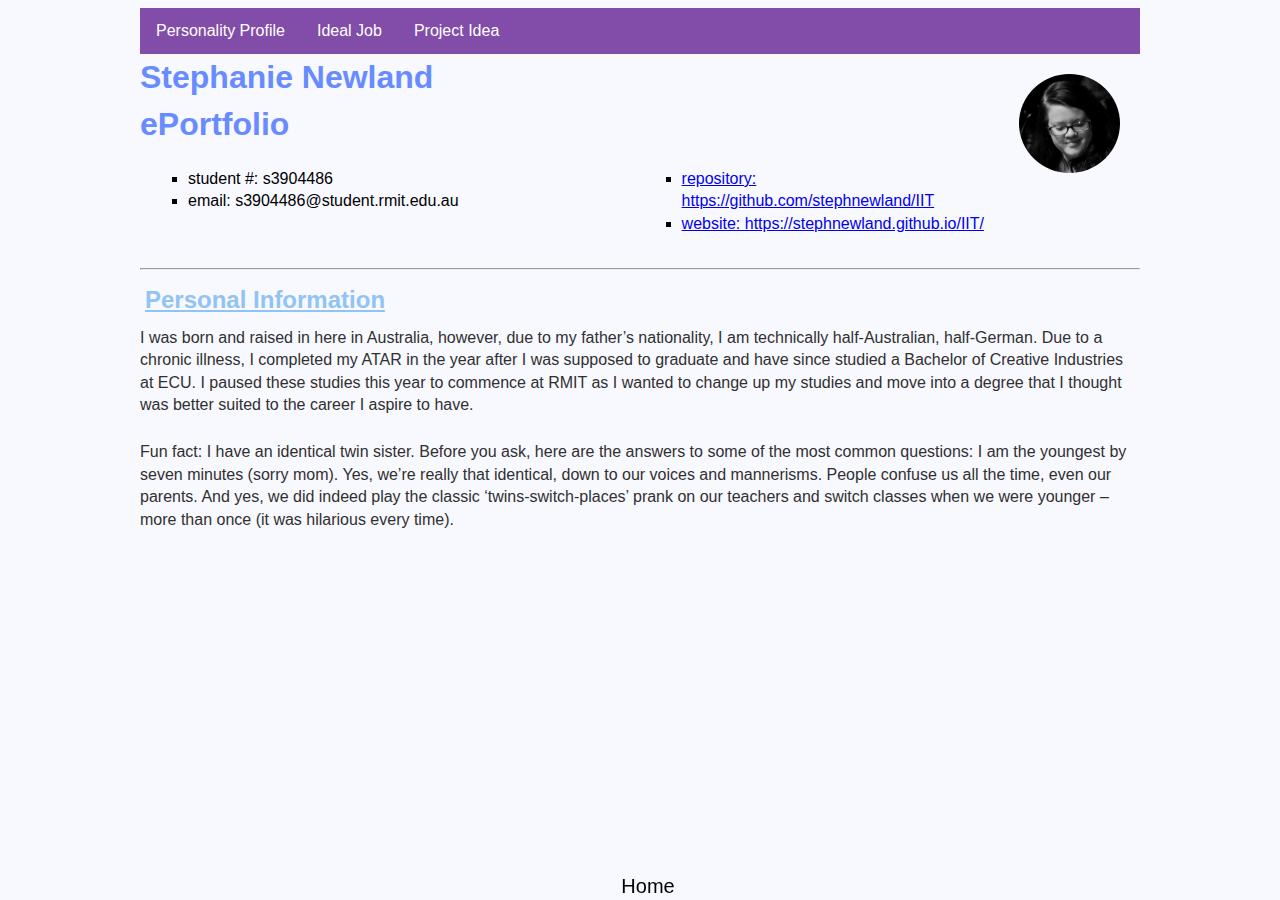
<file: index.html>
<html>

<head>
  <title> ePortfolio </title>
  <link type="text/css" rel="stylesheet" href="style.css">
  <meta name="viewport" content="width=device-width, initial-scale=1.0">
</head>


    <div class="navContainer">
      <div id="nav">
        <ul>
          <li class="dropdown">
            <a href="javascript:void(0)" class="dropbtn">Personality Profile</a>
            <div class="dropdown-content">
              <a href="personalityprofile.html"> Personality Profile </a>
            </div>
          <li class="dropdown">
            <a href="javascript:void(0)" class="dropbtn">Ideal Job</a>
              <div class="dropdown-content">
              <a href="idealjob.html"> Ideal Job </a>
              <a href="deloitte.html"> Deloitte Job Listing </a>
            </div>
          <li class="dropdown">
            <a href="javascript:void(0)" class="dropbtn">Project Idea</a>
              <div class="dropdown-content">
              <a href="projectidea.html"> Project Idea </a>
            </div>
          </li>
        </ul>
      </div>
    </div>

    <body>
      <div id="wholeContainer">

        <aside>
          <div class="container">
            <div class="profileImage">
              <img class="profile" src="face.jpg" alt="Profile photo of Steph Newland">
            </div>
          </aside>

          <div class="text">
            <h1> Stephanie Newland </h1>
            <section>
              <div class="headerInformation">
                <h1> ePortfolio </h1>
                <ul >
                  <li class="personalinfo"> student #: s3904486 </li>
                  <li class="personalinfo"> email: s3904486@student.rmit.edu.au </li>
                  <li class="personalinfo"> <a href="https://github.com/stephnewland/IIT"> repository: https://github.com/stephnewland/IIT </a> </li>
                  <li class="personalinfo"> <a href="https://stephnewland.github.io/IIT/"> website: https://stephnewland.github.io/IIT/ </a></li>
                </ul>
              </section>
            </div>


            <div class="sectionContent">
              <article>
                <hr>
                <h2> Personal Information </h2>

                <p>
                  I was born and raised in here in Australia, however, due to my father’s nationality, I am technically half-Australian, half-German.
                  Due to a chronic illness, I completed my ATAR in the year after I was supposed to graduate and have since studied a Bachelor of Creative
                  Industries at ECU. I paused these studies this year to commence at RMIT as I wanted to change up my studies and move into a degree that I
                  thought was better suited to the career I aspire to have.
                </p>

                <p>
                  Fun fact: I have an identical twin sister. Before you ask, here are the answers to some of the most common questions: I am the youngest
                  by seven minutes (sorry mom). Yes, we’re really that identical, down to our voices and mannerisms. People confuse us all the time, even our
                  parents. And yes, we did indeed play the classic ‘twins-switch-places’ prank on our teachers and switch classes when we were younger – more
                  than once (it was hilarious every time).
                </p>

              </article>
            </div>
        </body>


      <footer>
        <a class="styleone" href="index.html"  > Home </a>
      </footer>

  </html>
</file>
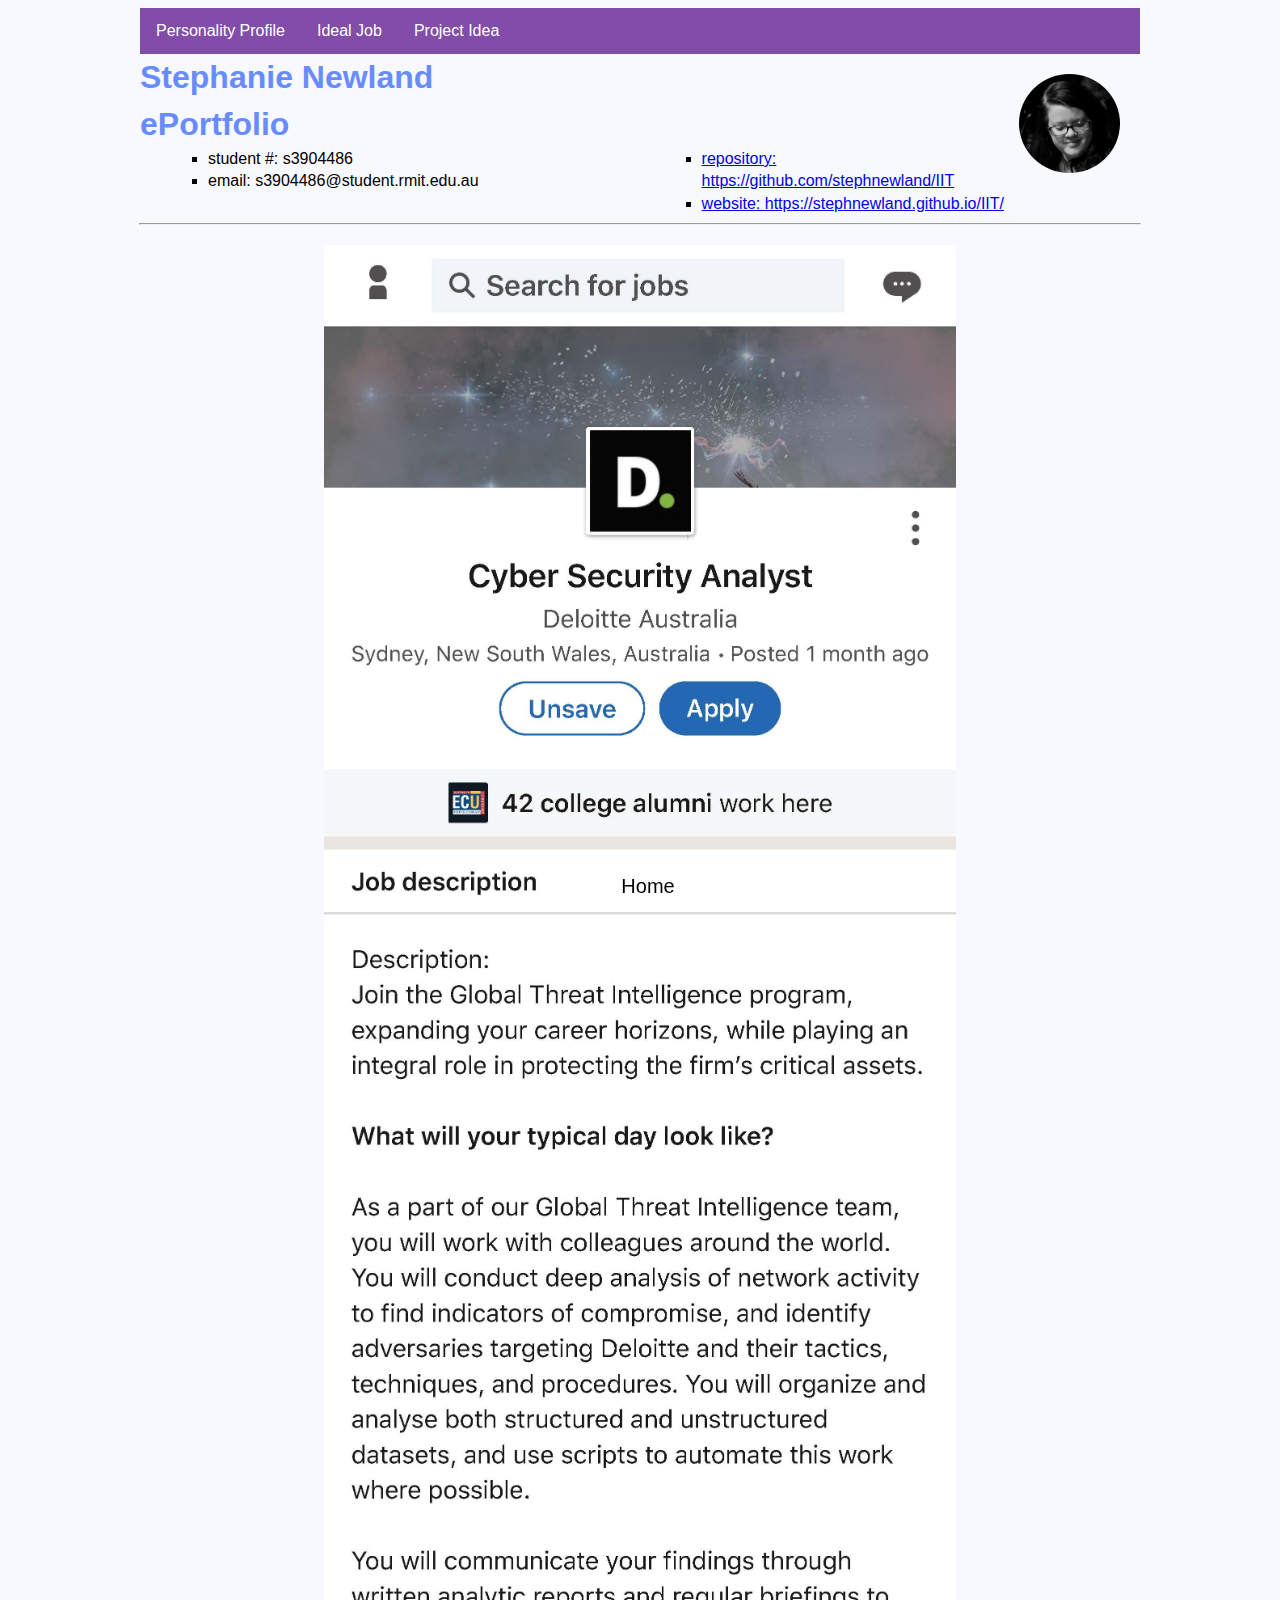
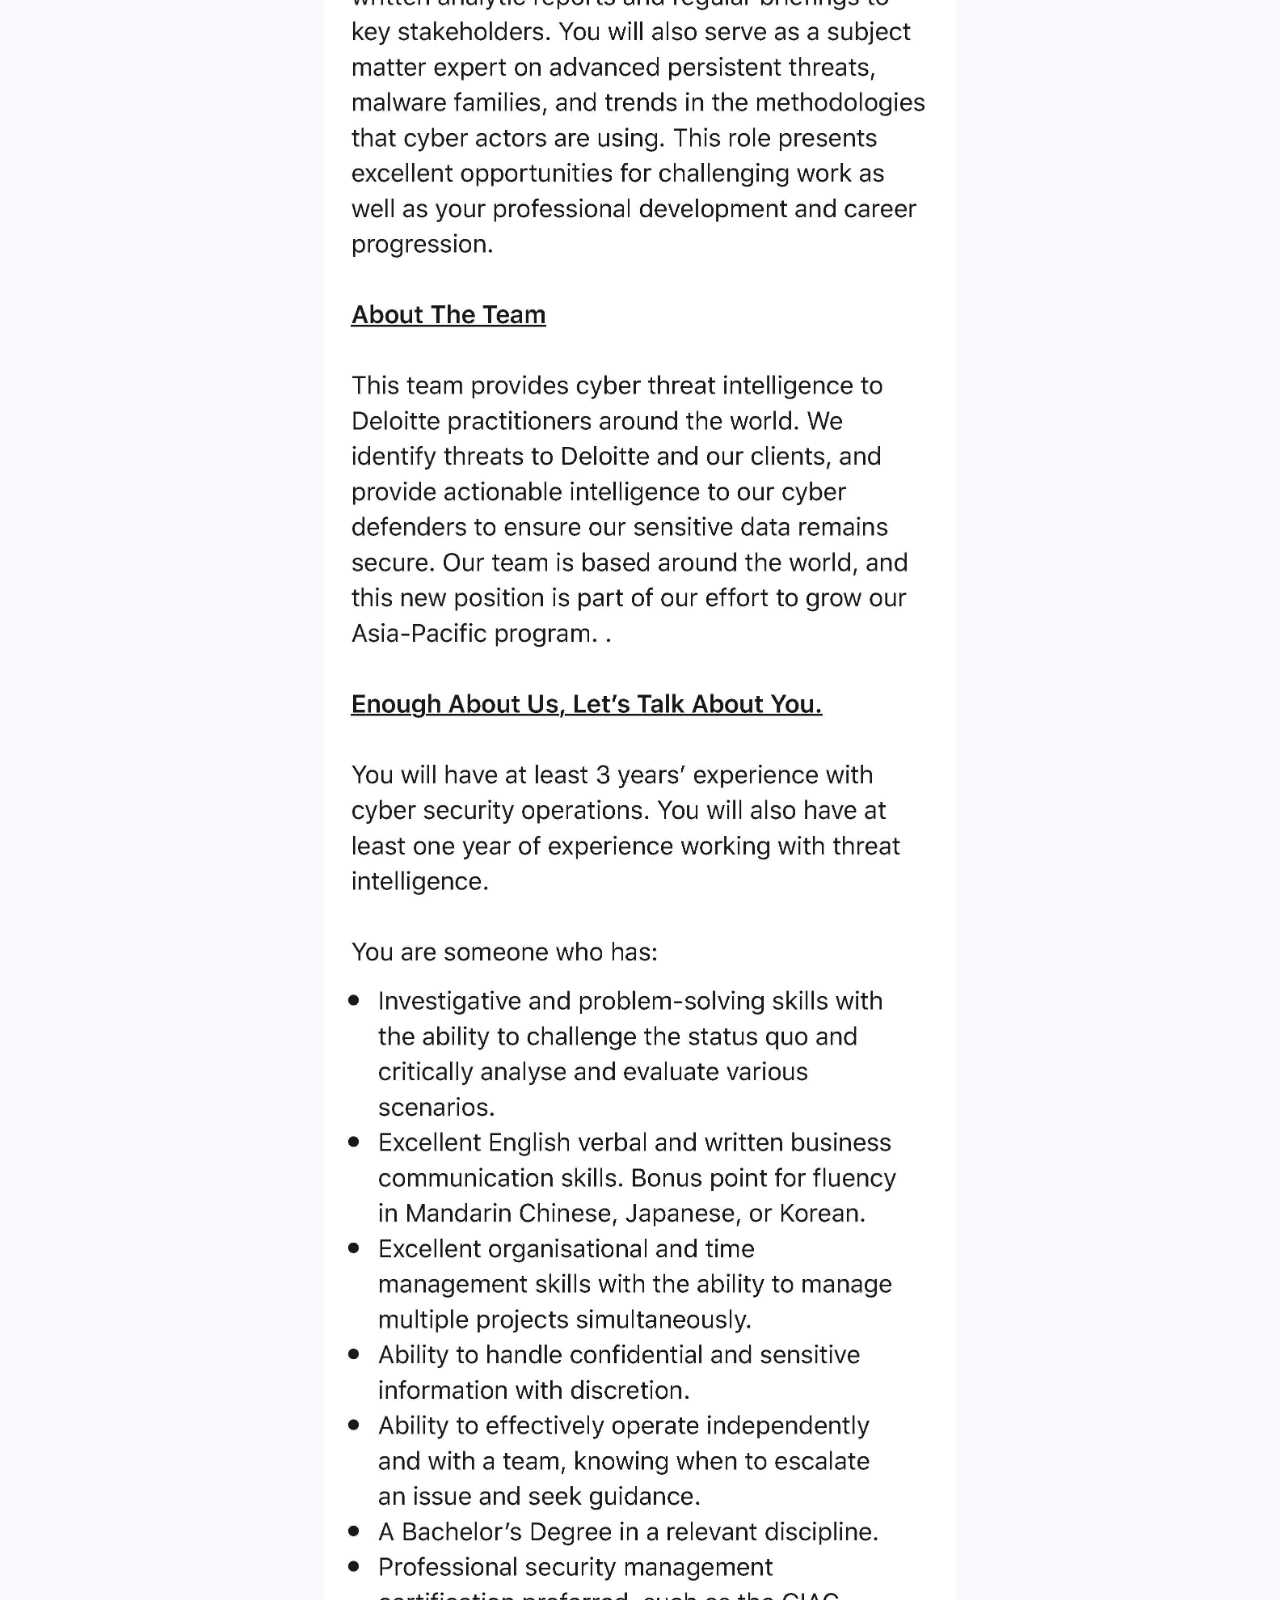
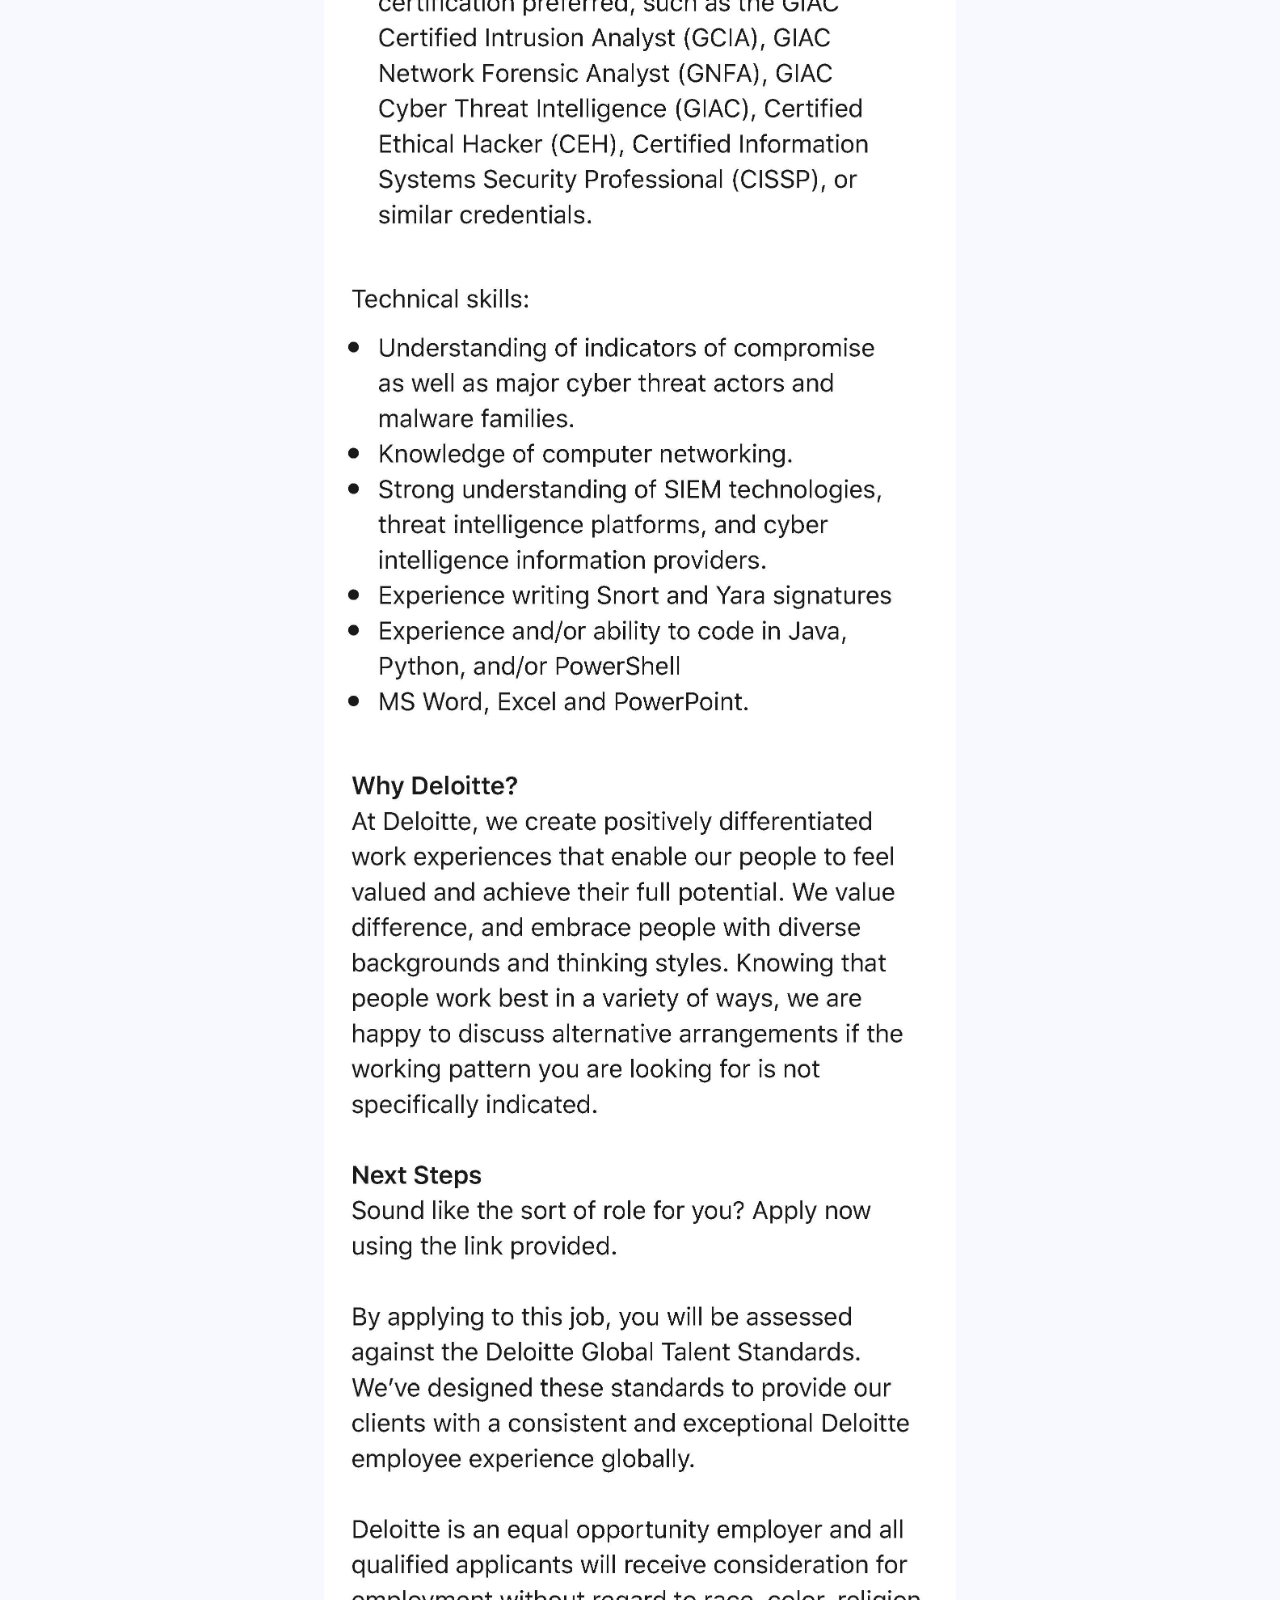
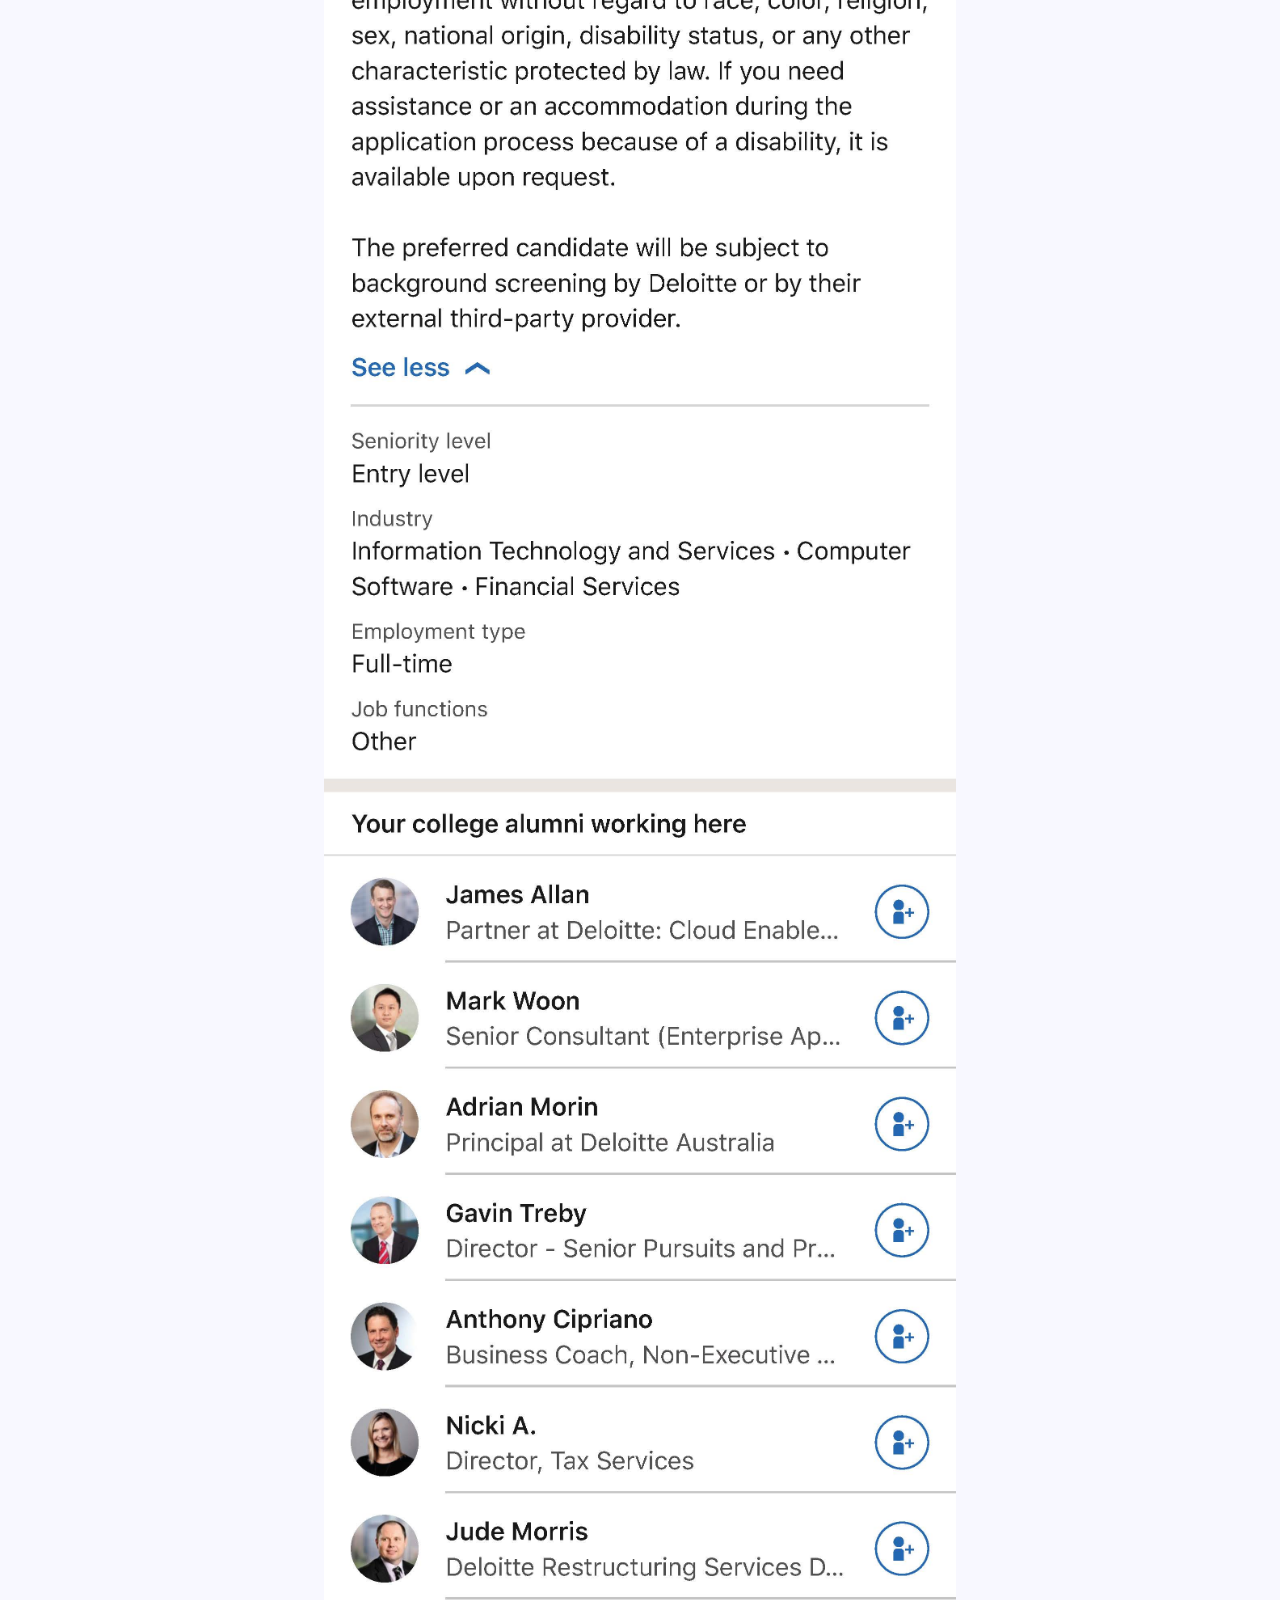
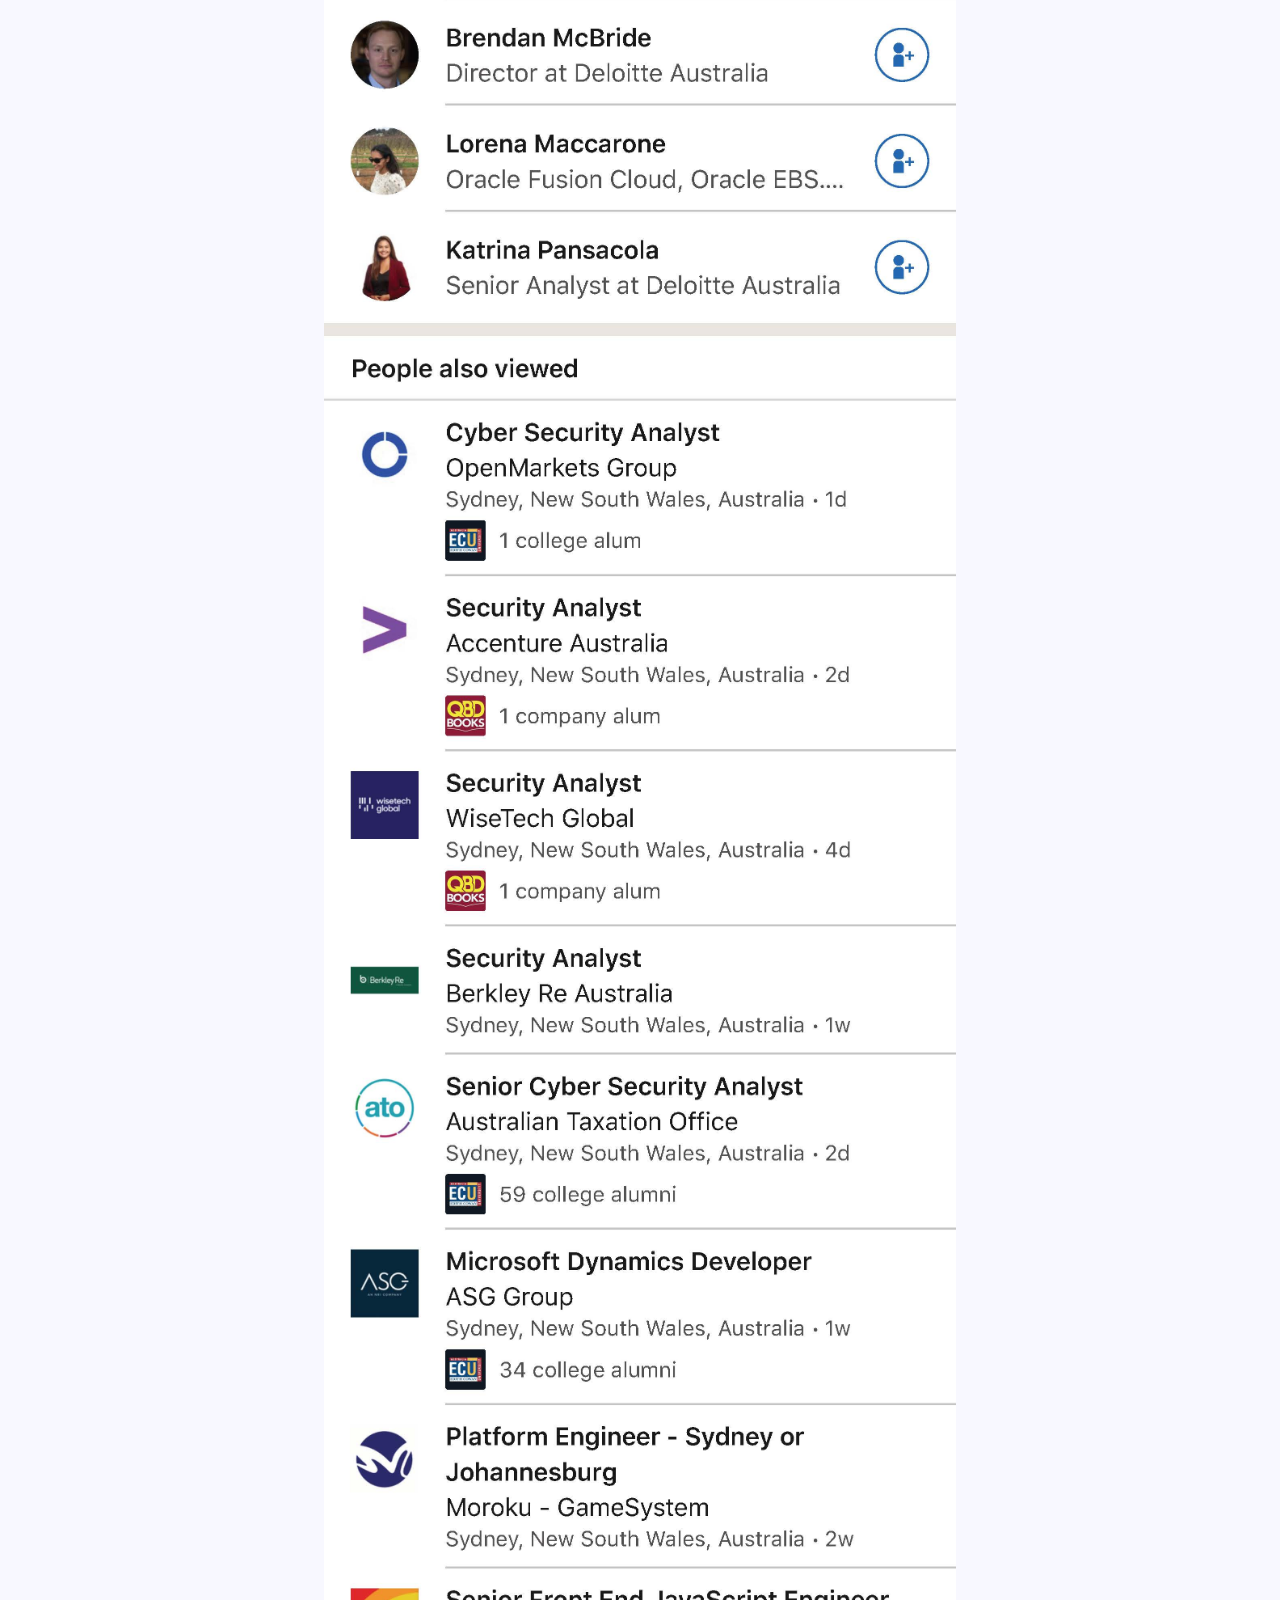
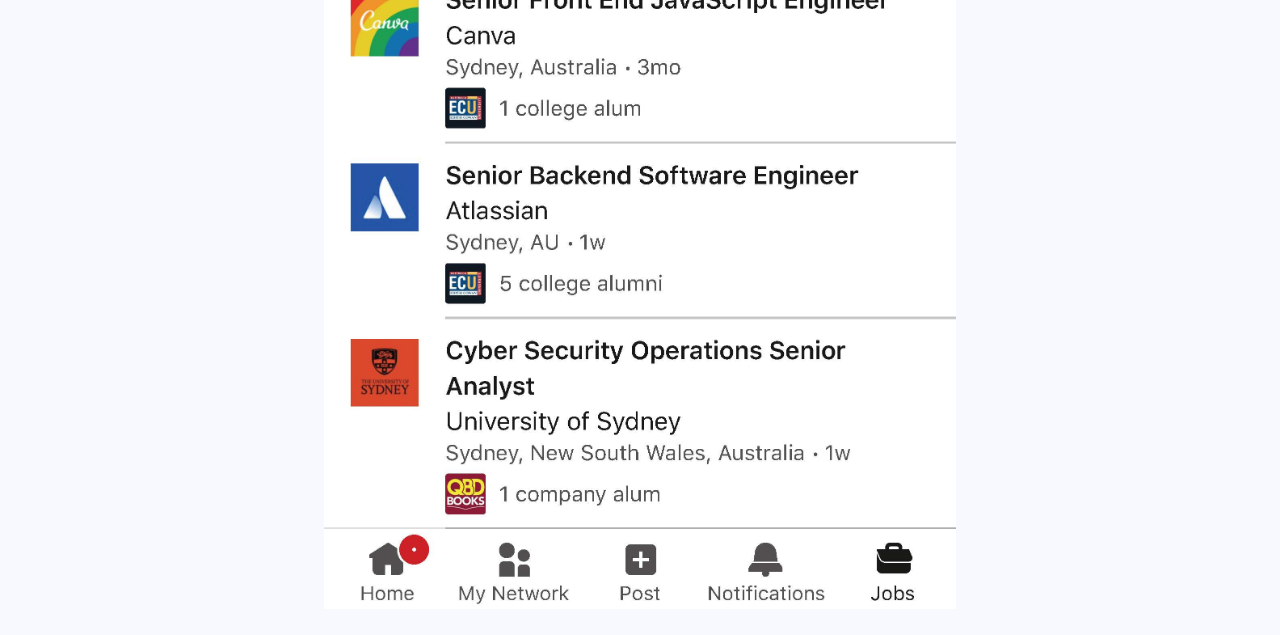
<file: deloitte.html>
<!DOCTYPE html>
<html>

  <head>
    <title> ePortfolio </title>
    <link type="text/css" rel="stylesheet" href="style.css">
    <meta name="viewport" content="width=device-width, initial-scale=1.0">
    </head>

  <header>
    <div class="navContainer">
    <div id="nav">
      <ul>
        <li class="dropdown">
          <a href="javascript:void(0)" class="dropbtn">Personality Profile</a>
          <div class="dropdown-content">
            <a href="personalityprofile.html"> Personality Profile </a>
          </div>
          <li class="dropdown">
            <a href="javascript:void(0)" class="dropbtn">Ideal Job</a>
            <div class="dropdown-content">
              <a href="idealjob.html"> Ideal Job </a>
              <a href="deloitte.html"> Deloitte Job Listing </a>
          </div>
          <li class="dropdown">
            <a href="javascript:void(0)" class="dropbtn">Project Idea</a>
            <div class="dropdown-content">
              <a href="projectidea.html"> Project Idea </a>
          </div>
        </li>
      </ul>
    </div>
    </div>
  </header>

<body>
    <aside>
    <div class="container">
      <div class="profileImage">
          <img class="profile" src="face.jpg" alt="Profile photo of Steph Newland">
    </div>
    </aside>

    <div class="text">
      <h1> Stephanie Newland </h1>
        <section>
          <div class="headerInformation">
                <h1> ePortfolio </h1>
                    <ul >
                      <li class="personalinfo"> student #: s3904486 </li>
                      <li class="personalinfo"> email: s3904486@student.rmit.edu.au </li>
                      <li class="personalinfo"> <a href="https://github.com/stephnewland/IIT"> repository: https://github.com/stephnewland/IIT </a> </li>
                      <li class="personalinfo"> <a href="https://stephnewland.github.io/IIT/"> website: https://stephnewland.github.io/IIT/ </a></li>
                    </ul>
        </section>
      </div>


      <div>
      <hr>
        <img class="snapshot" src="deloitte.jpg" alt="Deloitte Job Ad Snapshot">
      </br>
      </div>
</body>

<footer>
  			<a class="styleone" href="index.html"> Home </a>
</footer>

</html>
</file>
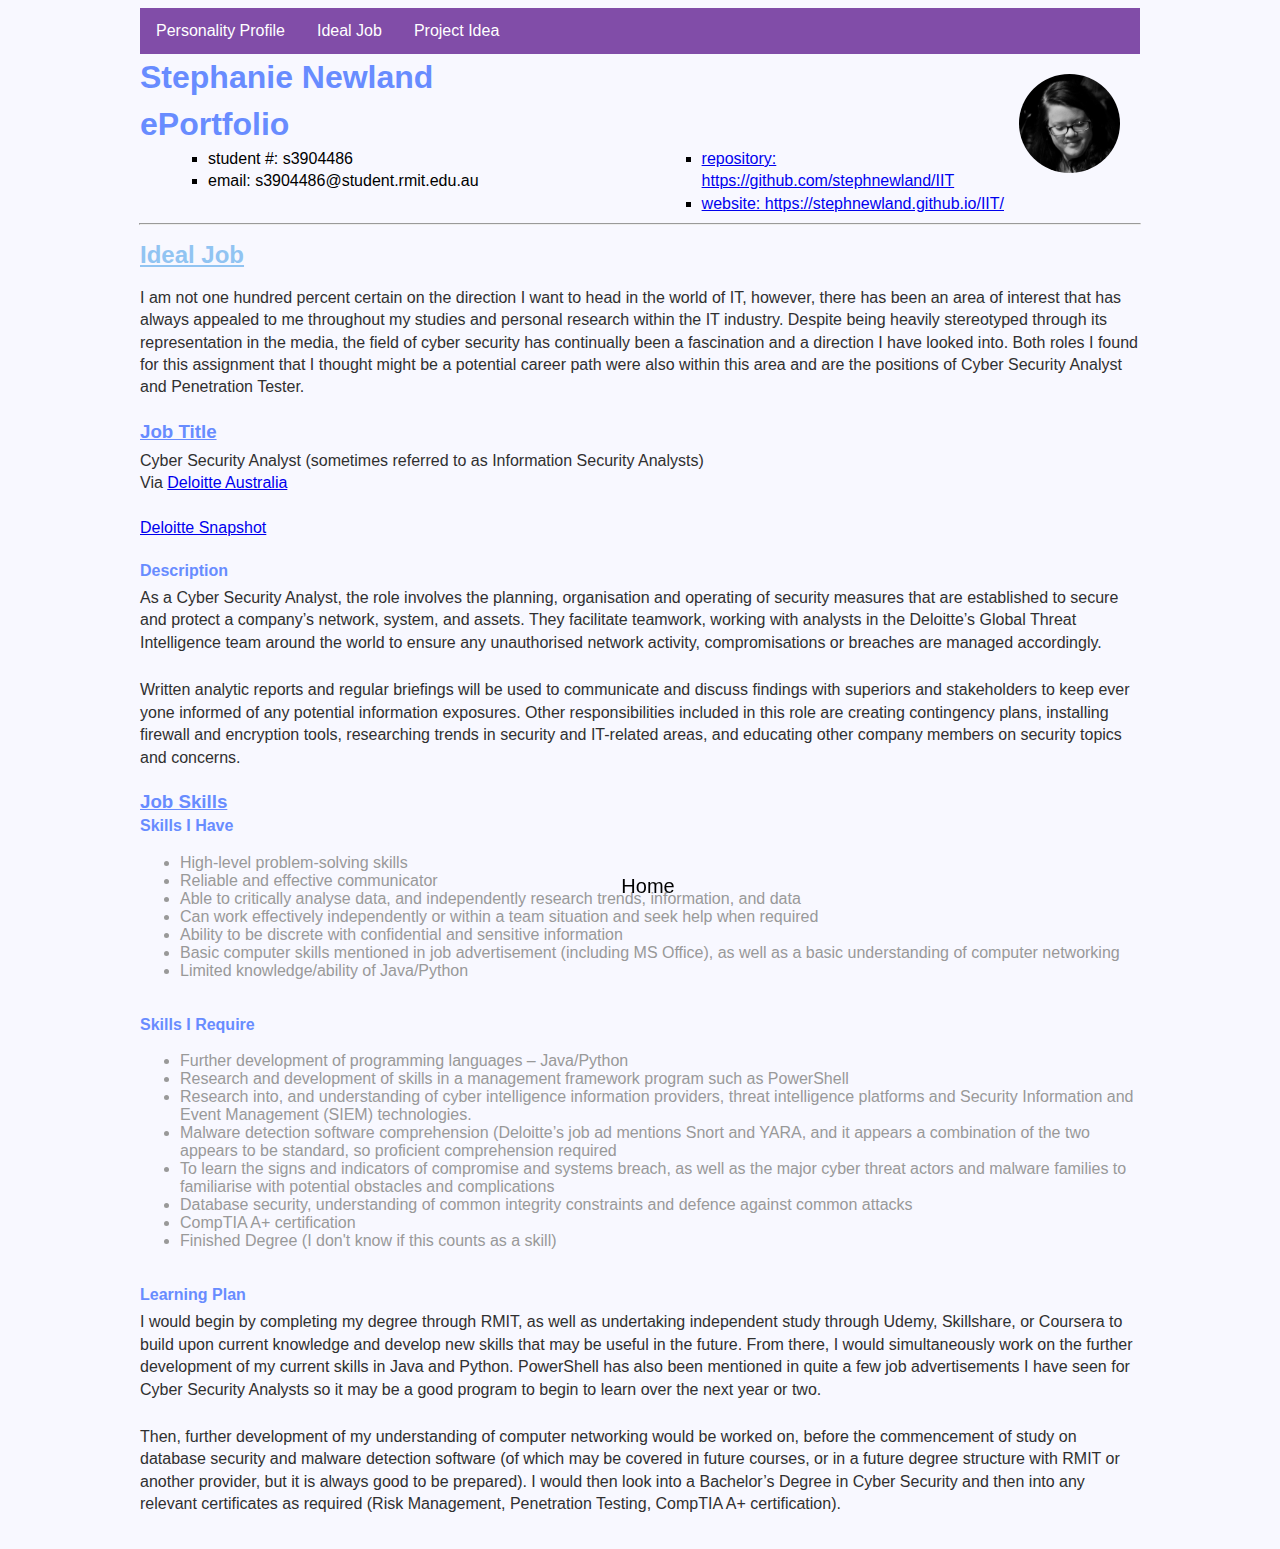
<file: idealjob.html>
<!DOCTYPE html>
<html>

  <head>
    <title> ePortfolio </title>
    <link type="text/css" rel="stylesheet" href="style.css">
    <meta name="viewport" content="width=device-width, initial-scale=1.0">
    </head>

  <header>
    <div class="navContainer">
    <div id="nav">
      <ul>
        <li class="dropdown">
          <a href="javascript:void(0)" class="dropbtn">Personality Profile</a>
          <div class="dropdown-content">
            <a href="personalityprofile.html"> Personality Profile </a>
          </div>
          <li class="dropdown">
            <a href="javascript:void(0)" class="dropbtn">Ideal Job</a>
            <div class="dropdown-content">
              <a href="idealjob.html"> Ideal Job </a>
              <a href="deloitte.html"> Deloitte Job Listing </a>
          </div>
          <li class="dropdown">
            <a href="javascript:void(0)" class="dropbtn">Project Idea</a>
            <div class="dropdown-content">
              <a href="projectidea.html"> Project Idea </a>
          </div>
        </li>
      </ul>
    </div>
    </div>
  </header>

<body>
    <aside>
    <div class="container">
      <div class="profileImage">
          <img class="profile" src="face.jpg" alt="Profile photo of Steph Newland">
    </div>
    </aside>

    <div class="text">
      <h1> Stephanie Newland </h1>
        <section>
          <div class="headerInformation">
                <h1> ePortfolio </h1>
                    <ul >
                      <li class="personalinfo"> student #: s3904486 </li>
                      <li class="personalinfo"> email: s3904486@student.rmit.edu.au </li>
                      <li class="personalinfo"> <a href="https://github.com/stephnewland/IIT"> repository: https://github.com/stephnewland/IIT </a> </li>
                      <li class="personalinfo"> <a href="https://stephnewland.github.io/IIT/"> website: https://stephnewland.github.io/IIT/ </a></li>
                    </ul>
        </section>
      </div>


      <section> <!-- ideal job second section -->
        <hr>
        <h2> Ideal Job </h2>
            <div class="sectionContent">
              <article>
                <p>
                  I am not one hundred percent certain on the direction I want to head in the world of IT, however, there has been an area of interest that
                  has always appealed to me throughout my studies and personal research within the IT industry. Despite being heavily stereotyped through
                  its representation in the media, the field of cyber security has continually been a fascination and a direction I have looked into. Both
                  roles I found for this assignment that I thought might be a potential career path were also within this area and are the positions of Cyber
                  Security Analyst and Penetration Tester.
                </p>

                <h3> Job Title </h3>
                  <p>
                  Cyber Security Analyst (sometimes referred to as Information Security Analysts)
                  </br>
                  Via <a href=" https://www.linkedin.com/jobs/view/2442973350/?eBP=JOB_SEARCH_ORGANIC&recommendedFlavor=SCHOOL_RECRUIT&refId=xvqvX5YJi%2B4Kys6%2F5MiyPA%3D%3D&trackingId=mQ8Nlfgsk6I5E6LT1t4q0g%3D%3D&trk=flagship3_search_srp_jobs
                "> Deloitte Australia </a>
                  </br>
                </br>
                  <a href="deloitte.html"> Deloitte Snapshot </a>
                  </br>

                  <h4> Description </h4>
                  <p>
                  As a Cyber Security Analyst, the role involves the planning, organisation and operating of security measures that are established to secure
                  and protect a company’s network, system, and assets. They facilitate teamwork, working with analysts in the Deloitte’s Global Threat Intelligence
                  team around the world to ensure any unauthorised network activity, compromisations or breaches are managed accordingly.
                  </p>
                  <p>
                  Written analytic reports and regular briefings will be used to communicate and discuss findings with superiors and stakeholders to keep ever
                  yone informed of any potential information exposures. Other responsibilities included in this role are creating contingency plans, installing firewall
                  and encryption tools, researching trends in security and IT-related areas, and educating other company members on security topics and concerns.
                  </p>

                  <h3> Job Skills </h3>

                  <h4> Skills I Have </h4>
                  <article>
                      <div class="listContent">
                          <ul>
                            <li> High-level problem-solving skills </li>
                            <li> Reliable and effective communicator </li>
                            <li> Able to critically analyse data, and independently research trends, information, and data </li>
                            <li> Can work effectively independently or within a team situation and seek help when required </li>
                            <li> Ability to be discrete with confidential and sensitive information </li>
                            <li> Basic computer skills mentioned in job advertisement (including MS Office), as well as a basic understanding of computer networking </li>
                            <li> Limited knowledge/ability of Java/Python </li>
                          </ul>
                        </div>
                    </article>
                    </br>

                  <h4> Skills I Require </h4>
                  <article>
                      <div class="listContent">
                          <ul>
                            <li> Further development of programming languages – Java/Python </li>
                            <li> Research and development of skills in a management framework program such as PowerShell </li>
                            <li> Research into, and understanding of cyber intelligence information providers, threat intelligence platforms and Security Information and Event Management (SIEM) technologies. </li>
                            <li> Malware detection software comprehension (Deloitte’s job ad mentions Snort and YARA, and it appears a combination of the two appears to be standard, so proficient comprehension required </li>
                            <li> To learn the signs and indicators of compromise and systems breach, as well as the major cyber threat actors and malware families to familiarise with potential obstacles and complications </li>
                            <li> Database security, understanding of common integrity constraints and defence against common attacks </li>
                            <li> CompTIA A+ certification </li>
                            <li> Finished Degree (I don't know if this counts as a skill) </li>
                          </ul>
                        </div>
                    </article>
                  </br>

                  <h4> Learning Plan </h4>
                  <p>
                  I would begin by completing my degree through RMIT, as well as undertaking independent study through Udemy, Skillshare, or Coursera to build upon
                  current knowledge and develop new skills that may be useful in the future. From there, I would simultaneously work on the further development of
                  my current skills in Java and Python. PowerShell has also been mentioned in quite a few job advertisements I have seen
                  for Cyber Security Analysts so it may be a good program to begin to learn over the next year or two.
                </p>
                <p>
                  Then, further development of my understanding of computer networking would be worked on, before the commencement of study on database security
                  and malware detection software (of which may be covered in future courses, or in a future degree structure with RMIT or another provider, but it
                  is always good to be prepared). I would then look into a Bachelor’s Degree in Cyber Security and then into any relevant certificates as required
                  (Risk Management, Penetration Testing, CompTIA A+ certification).
                  </p>
              </article>
            </div>
        </section>
</body>

<footer>
  			<a class="styleone" href="index.html"  > Home </a>
</footer>
</html>
</file>
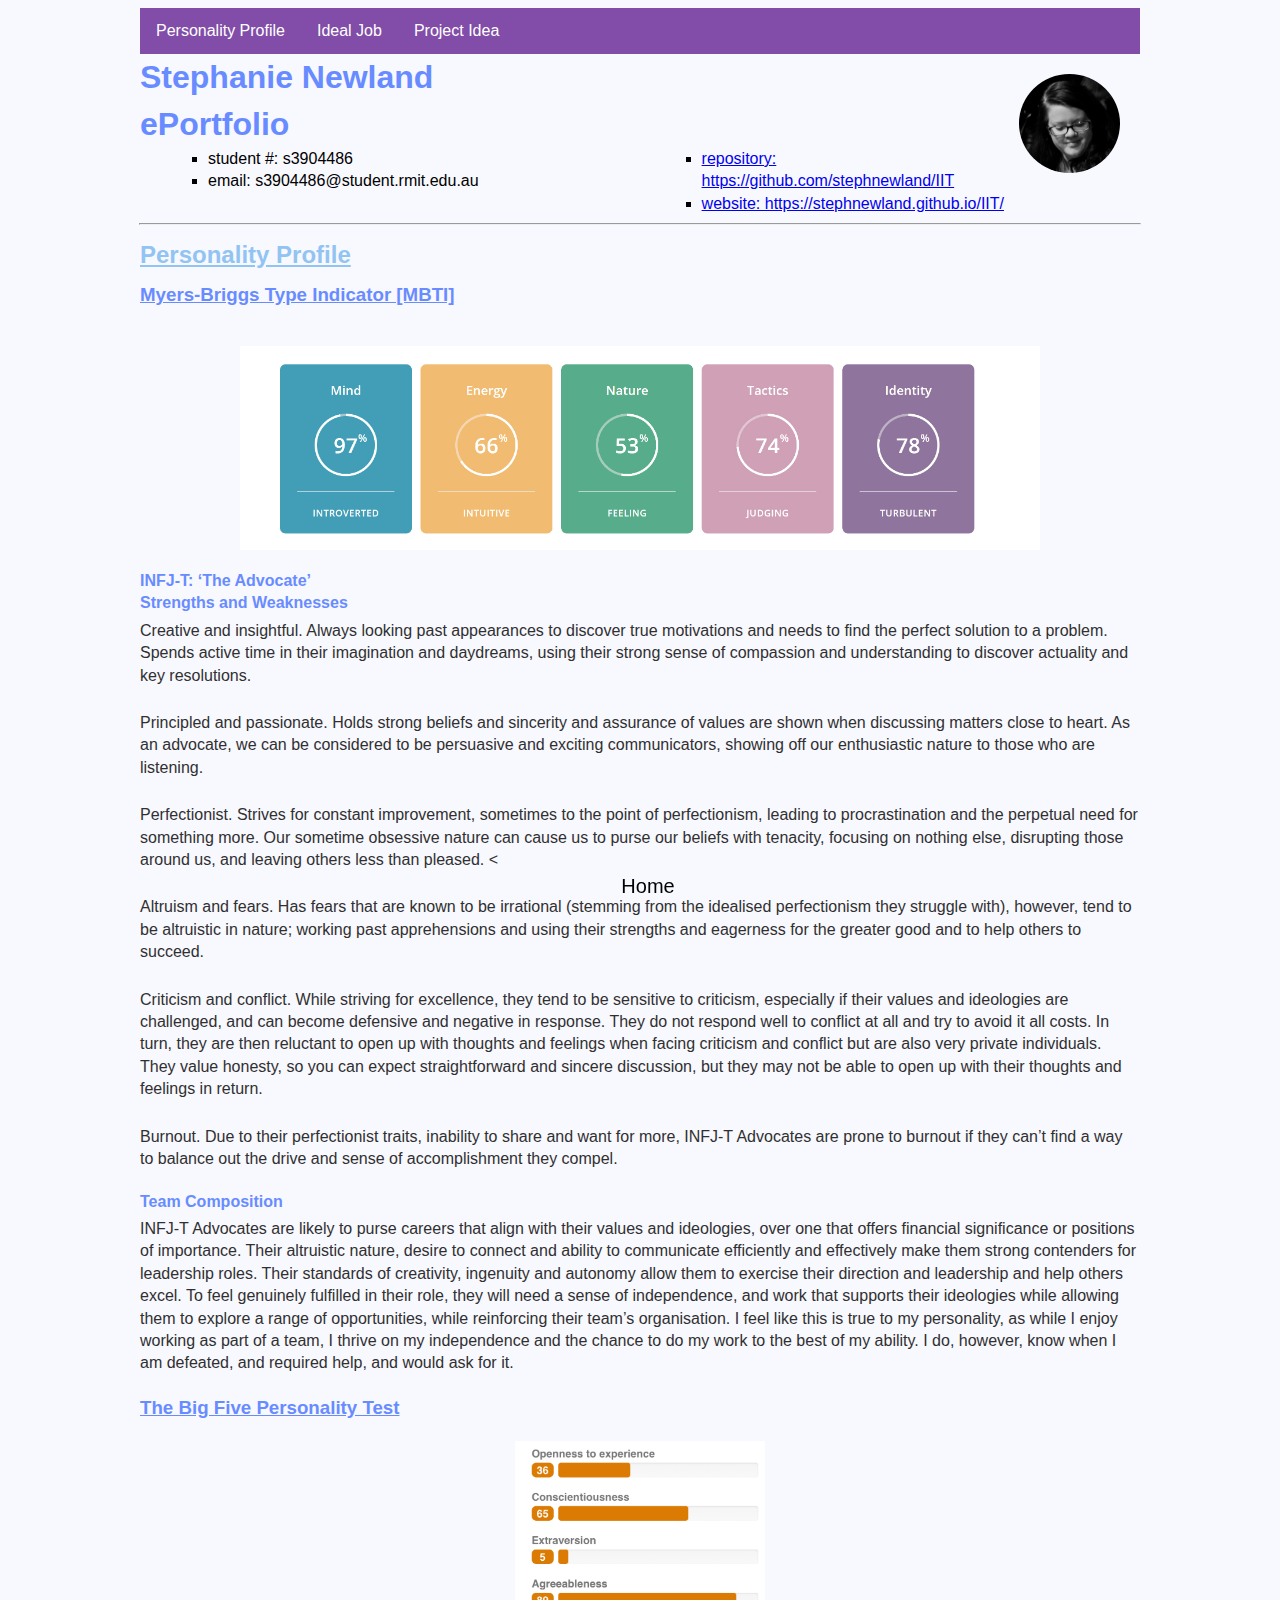
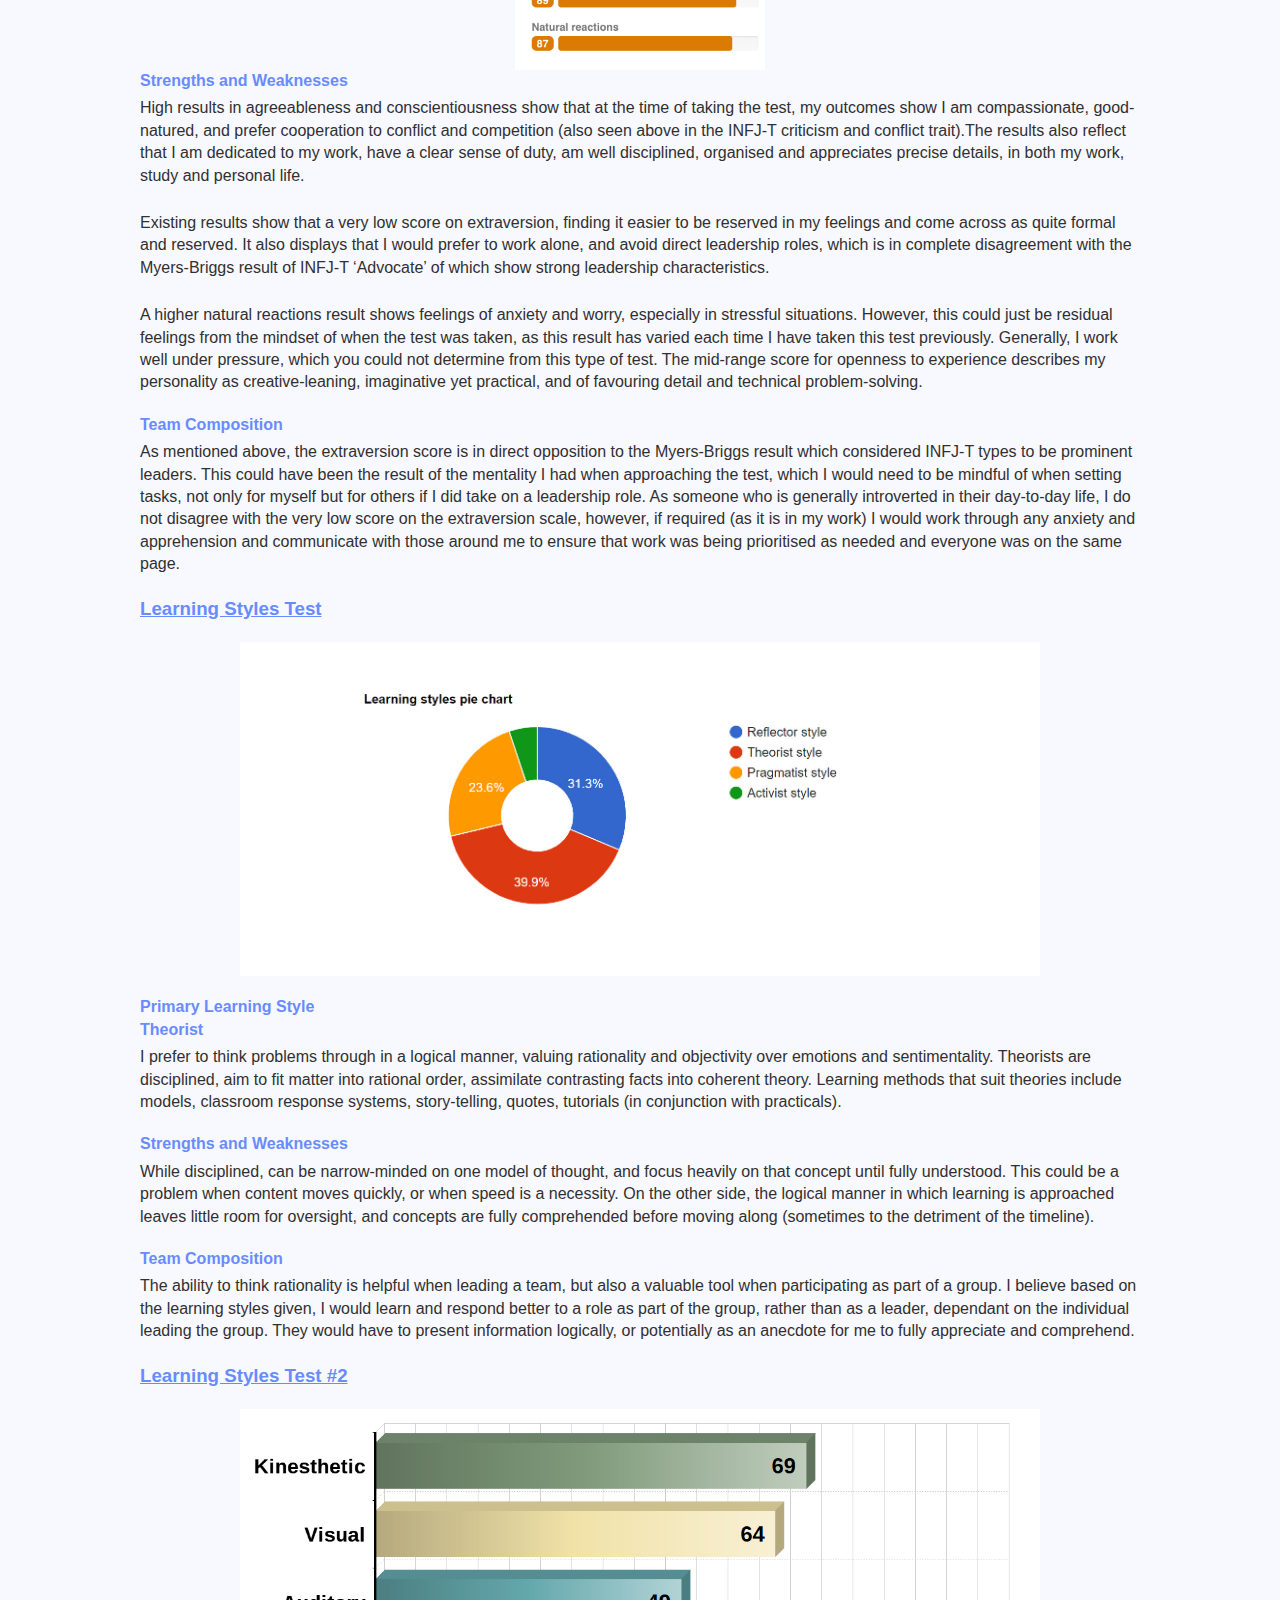
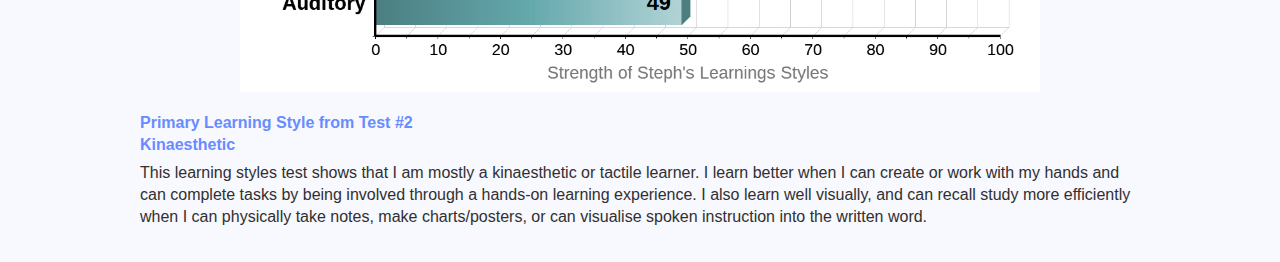
<file: personalityprofile.html>
<!DOCTYPE html>
<html>

  <head>
    <title> ePortfolio </title>
    <link type="text/css" rel="stylesheet" href="style.css">
    <meta name="viewport" content="width=device-width, initial-scale=1.0">
    </head>

  <header>
    <div class="navContainer">
    <div id="nav">
      <ul>
        <li class="dropdown">
          <a href="javascript:void(0)" class="dropbtn">Personality Profile</a>
          <div class="dropdown-content">
            <a href="personalityprofile.html"> Personality Profile </a>
          </div>
          <li class="dropdown">
            <a href="javascript:void(0)" class="dropbtn">Ideal Job</a>
            <div class="dropdown-content">
              <a href="idealjob.html"> Ideal Job </a>
              <a href="deloitte.html"> Deloitte Job Listing </a>
          </div>
          <li class="dropdown">
            <a href="javascript:void(0)" class="dropbtn">Project Idea</a>
            <div class="dropdown-content">
              <a href="projectidea.html"> Project Idea </a>
          </div>
        </li>
      </ul>
    </div>
    </div>
  </header>

<body>
    <aside>
    <div class="container">
      <div class="profileImage">
          <img class="profile" src="face.jpg" alt="Profile photo of Steph Newland">
    </div>
    </aside>

    <div class="text">
      <h1> Stephanie Newland </h1>
        <section>
          <div class="headerInformation">
                <h1> ePortfolio </h1>
                    <ul >
                      <li class="personalinfo"> student #: s3904486 </li>
                      <li class="personalinfo"> email: s3904486@student.rmit.edu.au </li>
                      <li class="personalinfo"> <a href="https://github.com/stephnewland/IIT"> repository: https://github.com/stephnewland/IIT </a> </li>
                      <li class="personalinfo"> <a href="https://stephnewland.github.io/IIT/"> website: https://stephnewland.github.io/IIT/ </a></li>
                    </ul>
        </section>
      </div>

      <section> <!-- ideal job second section -->
        <hr>
           <h2> Personality Profile </h2>
            <div class="sectionContent">
              <article>
                <h3> Myers-Briggs Type Indicator [MBTI] </h3>
                </br>

                <div class="personalitiesPic">
                  <img class="personalities" src="16personalities.jpg" alt="Myers-Briggs Results for Steph Newland">
                </div>

                <h4> INFJ-T: ‘The Advocate’ </h4>
                <h4> Strengths and Weaknesses </h4>
                <p>
                  Creative and insightful. Always looking past appearances to discover true motivations and needs to find the perfect solution to a problem.
                  Spends active time in their imagination and daydreams, using their strong sense of compassion and understanding to discover actuality and key
                  resolutions.
                </p>
                <p>
                  Principled and passionate. Holds strong beliefs and sincerity and assurance of values are shown when discussing matters close to heart. As an
                  advocate, we can be considered to be persuasive and exciting communicators, showing off our enthusiastic nature to those who are listening.
                </p>
                <p>
                  Perfectionist. Strives for constant improvement, sometimes to the point of perfectionism, leading to procrastination and the perpetual need for
                  something more. Our sometime obsessive nature can cause us to purse our beliefs with tenacity, focusing on nothing else, disrupting those around
                  us, and leaving others less than pleased.
                <</p>
                <p>
                  Altruism and fears. Has fears that are known to be irrational (stemming from the idealised perfectionism they struggle with), however, tend to be
                  altruistic in nature; working past apprehensions and using their strengths and eagerness for the greater good and to help others to succeed.
                </p>
                <p>
                  Criticism and conflict. While striving for excellence, they tend to be sensitive to criticism, especially if their values and ideologies are
                  challenged, and can become defensive and negative in response. They do not respond well to conflict at all and try to avoid it all costs.
                  In turn, they are then reluctant to open up with thoughts and feelings when facing criticism and conflict but are also very private individuals.
                  They value honesty, so you can expect straightforward and sincere discussion, but they may not be able to open up with their thoughts and feelings
                  in return.
                </p>
                <p>
                  Burnout. Due to their perfectionist traits, inability to share and want for more, INFJ-T Advocates are prone to burnout if they can’t find a way to
                  balance out the drive and sense of accomplishment they compel.
                </p>

                <h4> Team Composition </h4>
                <p>
                  INFJ-T Advocates are likely to purse careers that align with their values and ideologies, over one that offers financial significance or positions of
                  importance. Their altruistic nature, desire to connect and ability to communicate efficiently and effectively make them strong contenders for
                  leadership roles. Their standards of creativity, ingenuity and autonomy allow them to exercise their direction and leadership and help others excel.
                  To feel genuinely fulfilled in their role, they will need a sense of independence, and work that supports their ideologies while allowing them to
                  explore a range of opportunities, while reinforcing their team’s organisation. I feel like this is true to my personality, as while I enjoy working
                  as part of a team, I thrive on my independence and the chance to do my work to the best of my ability. I do, however, know when I am defeated, and
                  required help, and would ask for it.
                </p>

                <h3> The Big Five Personality Test </h3>

                <div class="bigFiveImage">
                  <img class="bigFive" src="bigfive.jpg" alt="Big Five Personality Results of Steph Newland">
                </div>

                <h4> Strengths and Weaknesses </h4>
                <p>
                High results in agreeableness and conscientiousness show that at the time of taking the test, my outcomes show I am compassionate, good-natured, and prefer
                cooperation to conflict and competition (also seen above in the INFJ-T criticism and conflict trait).The results also reflect that I am dedicated to my work,
                have a clear sense of duty, am well disciplined, organised and appreciates precise details, in both my work, study and personal life.
                </p>
                <p>
                Existing results show that a very low score on extraversion, finding it easier to be reserved in my feelings and come across as quite formal and reserved.
                It also displays that I would prefer to work alone, and avoid direct leadership roles, which is in complete disagreement with the Myers-Briggs result of
                INFJ-T ‘Advocate’ of which show strong leadership characteristics.
                </p>
                <p>
                A higher natural reactions result shows feelings of anxiety and worry, especially in stressful situations. However, this could just be residual feelings
                from the mindset of when the test was taken, as this result has varied each time I have taken this test previously. Generally, I work well under
                pressure, which you could not determine from this type of test. The mid-range score for openness to experience describes my personality as creative-leaning,
                imaginative yet practical, and of favouring detail and technical problem-solving.
                </p>

                <h4> Team Composition </h4>
                <p>
                  As mentioned above, the extraversion score is in direct opposition to the Myers-Briggs result which considered INFJ-T types to be prominent leaders.
                  This could have been the result of the mentality I had when approaching the test, which I would need to be mindful of when setting tasks, not only
                  for myself but for others if I did take on a leadership role. As someone who is generally introverted in their day-to-day life, I do not disagree with
                  the very low score on the extraversion scale, however, if required (as it is in my work) I would work through any anxiety and apprehension and
                  communicate with those around me to ensure that work was being prioritised as needed and everyone was on the same page.
                </p>

                <h3> Learning Styles Test </h3>

                <div class="learningStylesPic">
                  <img class="learningStyles" src="learningstyles.jpg" alt="Learning Styles Pie Chart for Steph Newland">
                </div>

                <h4> Primary Learning Style </h4>
                <h4> Theorist </h4>

                <p>
                  I prefer to think problems through in a logical manner, valuing rationality and objectivity over emotions and sentimentality. Theorists
                  are disciplined, aim to fit matter into rational order, assimilate contrasting facts into coherent theory. Learning methods that suit
                  theories include models, classroom response systems, story-telling, quotes, tutorials (in conjunction with practicals).

                <h4> Strengths and Weaknesses </h4>
                <p>
                  While disciplined, can be narrow-minded on one model of thought, and focus heavily on that concept until fully understood. This could be
                  a problem when content moves quickly, or when speed is a necessity. On the other side, the logical manner in which learning is approached
                  leaves little room for oversight, and concepts are fully comprehended before moving along (sometimes to the detriment of the timeline).
                </p>

                <h4> Team Composition </h4>
                <p>
                  The ability to think rationality is helpful when leading a team, but also a valuable tool when participating as part of a group.
                  I believe based on the learning styles given, I would learn and respond better to a role as part of the group, rather than as a leader,
                  dependant on the individual leading the group. They would have to present information logically, or potentially as an anecdote for me
                  to fully appreciate and comprehend.
                </p>

                <h3> Learning Styles Test #2 </h3>

                <div class="learningStylesPic">
                  <img class="learningStylesTwo" src="learningstyles2.jpg" alt="Learning Styles Bar Chart for Steph Newland">
                </div>

                <h4> Primary Learning Style from Test #2 </h4>
                <h4> Kinaesthetic </h4>

                <p>
                This learning styles test shows that I am mostly a kinaesthetic or tactile learner. I learn better when I can create or work with my hands
                and can complete tasks by being involved through a hands-on learning experience. I also learn well visually, and can recall study more
                efficiently when I can physically take notes, make charts/posters, or can visualise spoken instruction into the written word.
                </p>

          </article>
      </div>
</section>
</body>

<footer>
  			<a class="styleone" href="index.html"> Home </a>
</footer>

</html>
</file>
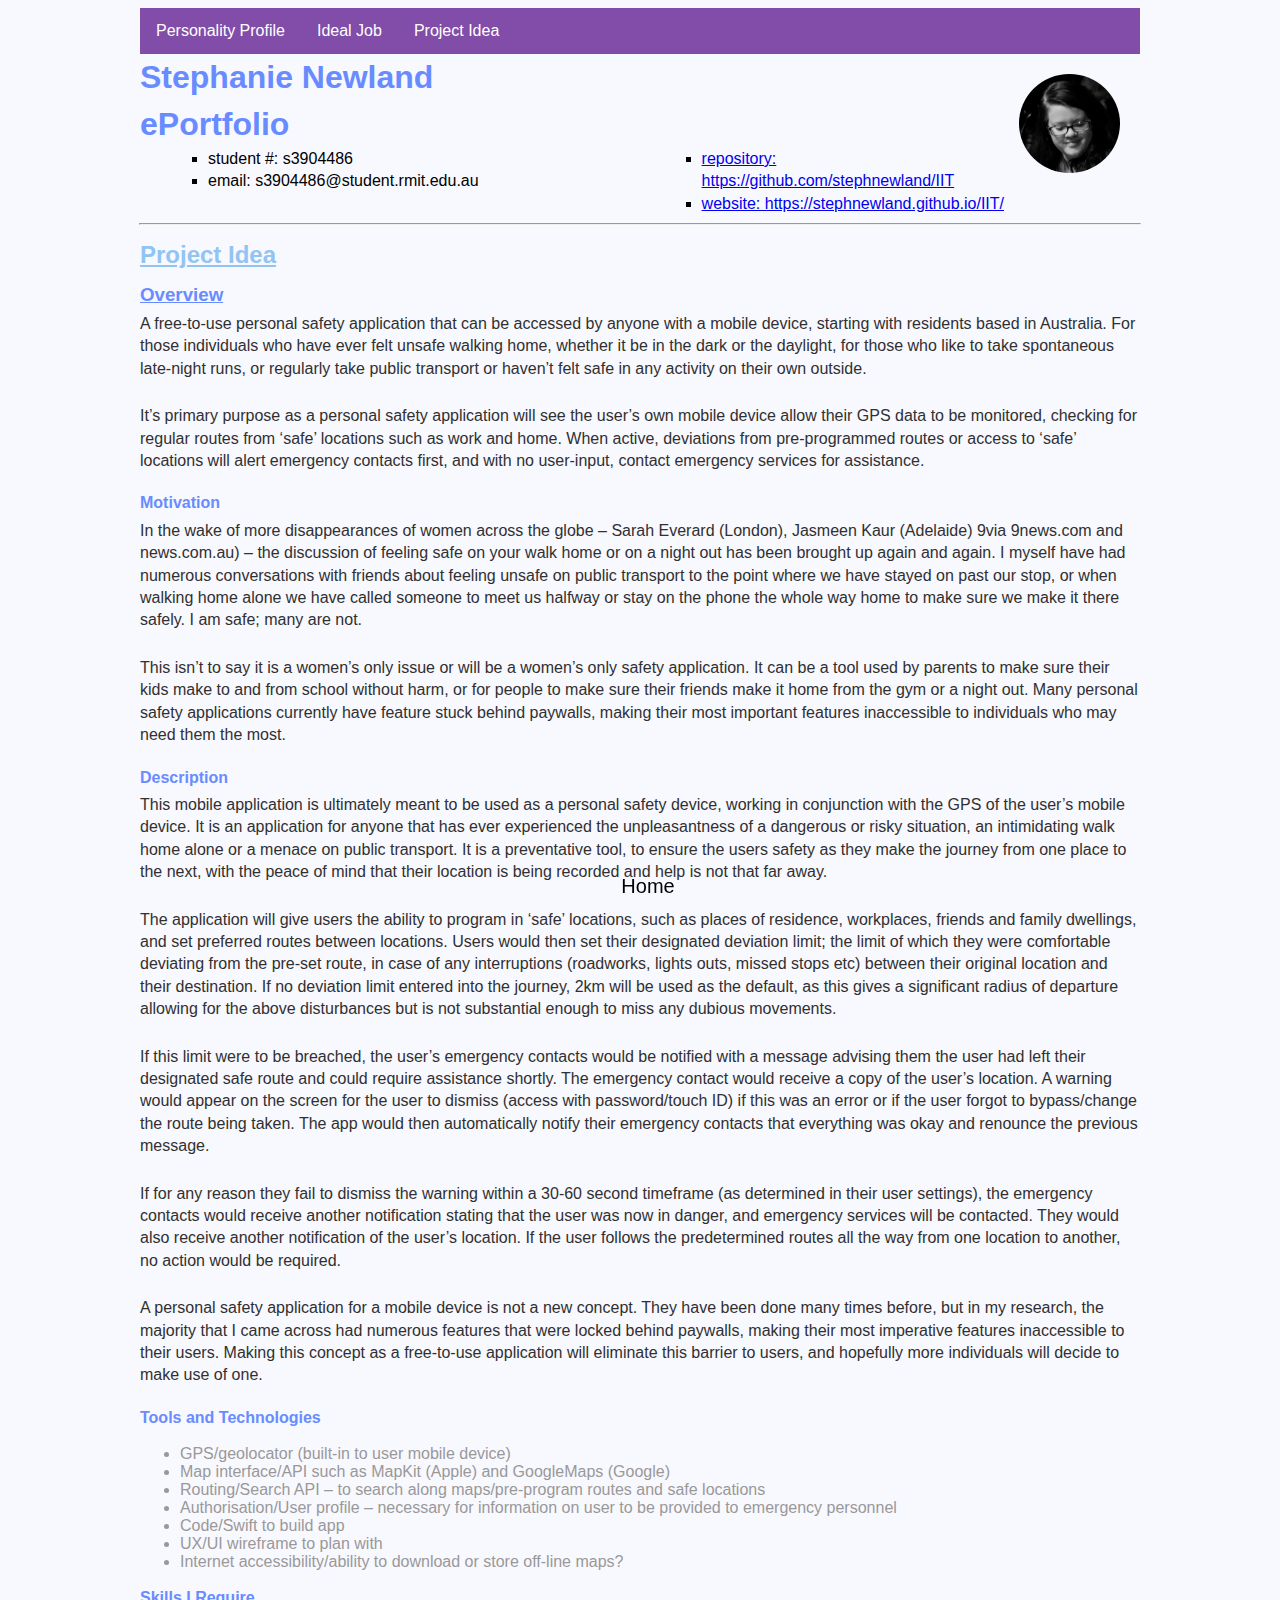
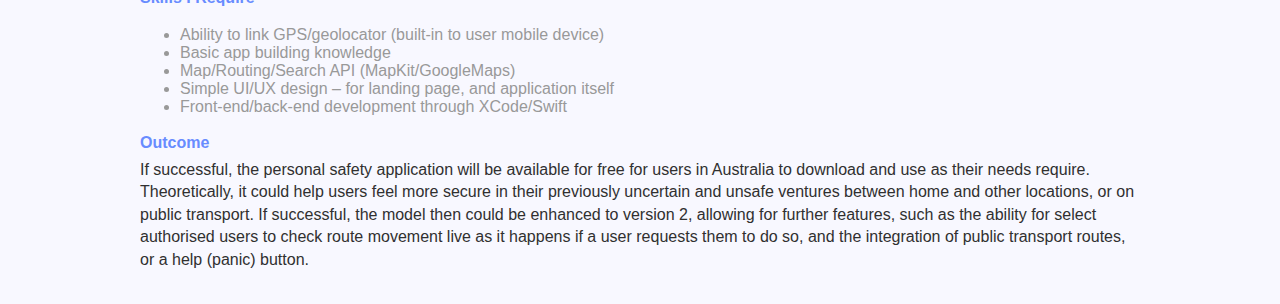
<file: projectidea.html>
<!DOCTYPE html>
<html>

  <head>
    <title> ePortfolio </title>
    <link type="text/css" rel="stylesheet" href="style.css">
    <meta name="viewport" content="width=device-width, initial-scale=1.0">
    </head>

  <header>
    <div class="navContainer">
    <div id="nav">
      <ul>
        <li class="dropdown">
          <a href="javascript:void(0)" class="dropbtn">Personality Profile</a>
          <div class="dropdown-content">
            <a href="personalityprofile.html"> Personality Profile </a>
          </div>
          <li class="dropdown">
            <a href="javascript:void(0)" class="dropbtn">Ideal Job</a>
            <div class="dropdown-content">
              <a href="idealjob.html"> Ideal Job </a>
              <a href="deloitte.html"> Deloitte Job Listing </a>
          </div>
          <li class="dropdown">
            <a href="javascript:void(0)" class="dropbtn">Project Idea</a>
            <div class="dropdown-content">
              <a href="projectidea.html"> Project Idea </a>
          </div>
        </li>
      </ul>
    </div>
    </div>
  </header>

<body>
    <aside>
    <div class="container">
      <div class="profileImage">
          <img class="profile" src="face.jpg" alt="Profile photo of Steph Newland">
    </div>
    </aside>

    <div class="text">
      <h1> Stephanie Newland </h1>
        <section>
          <div class="headerInformation">
                <h1> ePortfolio </h1>
                    <ul >
                      <li class="personalinfo"> student #: s3904486 </li>
                      <li class="personalinfo"> email: s3904486@student.rmit.edu.au </li>
                      <li class="personalinfo"> <a href="https://github.com/stephnewland/IIT"> repository: https://github.com/stephnewland/IIT </a> </li>
                      <li class="personalinfo"> <a href="https://stephnewland.github.io/IIT/"> website: https://stephnewland.github.io/IIT/ </a></li>
                    </ul>
        </section>
      </div>

    <section> <!-- ideal job second section -->
      <hr>
      <h2> Project Idea </h2>
        <div class="sectionContent">
          <article>
            <h3> Overview </h3>
            <p>
              A free-to-use personal safety application that can be accessed by anyone with a mobile device, starting with residents based in Australia.
              For those individuals who have ever felt unsafe walking home, whether it be in the dark or the daylight, for those who like to take spontaneous
              late-night runs, or regularly take public transport or haven’t felt safe in any activity on their own outside.
            </p>
            <p>
              It’s primary purpose as a personal safety application will see the user’s own mobile device allow their GPS data to be monitored, checking for
              regular routes from ‘safe’ locations such as work and home. When active, deviations from pre-programmed routes or access to ‘safe’ locations
              will alert emergency contacts first, and with no user-input, contact emergency services for assistance.
            </p>

            <h4> Motivation </h4>
            <p>
              In the wake of more disappearances of women across the globe – Sarah Everard (London), Jasmeen Kaur (Adelaide) 9via 9news.com and news.com.au)
              – the discussion of feeling safe on your walk home or on a night out has been brought up again and again. I myself have had numerous
              conversations with friends about feeling unsafe on public transport to the point where we have stayed on past our stop, or when walking home
              alone we have called someone to meet us halfway or stay on the phone the whole way home to make sure we make it there safely. I am safe; many
              are not.
            </p>
            <p>
              This isn’t to say it is a women’s only issue or will be a women’s only safety application. It can be a tool used by parents to make sure their
              kids make to and from school without harm, or for people to make sure their friends make it home from the gym or a night out. Many personal safety
              applications currently have feature stuck behind paywalls, making their most important features inaccessible to individuals who may need them the most.
            </p>

            <h4> Description </h4>
            <p>
              This mobile application is ultimately meant to be used as a personal safety device, working in conjunction with the GPS of the user’s mobile
              device. It is an application for anyone that has ever experienced the unpleasantness of a dangerous or risky situation, an intimidating walk
              home alone or a menace on public transport. It is a preventative tool, to ensure the users safety as they make the journey from one place to
              the next, with the peace of mind that their location is being recorded and help is not that far away.
            </p>
            <p>
              The application will give users the ability to program in ‘safe’ locations, such as places of residence, workplaces, friends and family dwellings,
              and set preferred routes between locations. Users would then set their designated deviation limit; the limit of which they were comfortable deviating
              from the pre-set route, in case of any interruptions (roadworks, lights outs, missed stops etc) between their original location and their destination.
              If no deviation limit entered into the journey, 2km will be used as the default, as this gives a significant radius of departure allowing for the above
              disturbances but is not substantial enough to miss any dubious movements.
            </p>
            <p>
              If this limit were to be breached, the user’s emergency contacts would be notified with a message advising them the user had left their designated safe
              route and could require assistance shortly. The emergency contact would receive a copy of the user’s location. A warning would appear on the screen
              for the user to dismiss (access with password/touch ID) if this was an error or if the user forgot to bypass/change the route being taken. The app
              would then automatically notify their emergency contacts that everything was okay and renounce the previous message.
            </p>
            <p>
              If for any reason they fail to dismiss the warning within a 30-60 second timeframe (as determined in their user settings), the emergency contacts would
              receive another notification stating that the user was now in danger, and emergency services will be contacted. They would also receive another
              notification of the user’s location. If the user follows the predetermined routes all the way from one location to another, no action would be required.
            </p>
            <p>
              A personal safety application for a mobile device is not a new concept. They have been done many times before, but in my research, the majority that I came
              across had numerous features that were locked behind paywalls, making their most imperative features inaccessible to their users. Making this concept as a free-to-use
              application will eliminate this barrier to users, and hopefully more individuals will decide to make use of one.
            </p>

            <h4> Tools and Technologies </h4>
            <article>
                <div class="listContent">
                    <ul>
                      <li> GPS/geolocator (built-in to user mobile device) </li>
                      <li> Map interface/API such as MapKit (Apple) and GoogleMaps (Google) </li>
                      <li> Routing/Search API – to search along maps/pre-program routes and safe locations </li>
                      <li> Authorisation/User profile – necessary for information on user to be provided to emergency personnel </li>
                      <li> Code/Swift to build app </li>
                      <li> UX/UI wireframe to plan with </li>
                      <li> Internet accessibility/ability to download or store off-line maps? </li>
                    </ul>
                  </div>
              </article>

            <h4> Skills I Require </h4>
            <article>
                <div class="listContent">
                    <ul>
                      <li> Ability to link GPS/geolocator (built-in to user mobile device) </li>
                      <li> Basic app building knowledge </li>
                      <li> Map/Routing/Search API (MapKit/GoogleMaps) </li>
                      <li> Simple UI/UX design – for landing page, and application itself </li>
                      <li> Front-end/back-end development through XCode/Swift</li>
                    </ul>
                  </div>
              </article>

            <h4> Outcome </h4>
            <p>
              If successful, the personal safety application will be available for free for users in Australia to download and use as their needs require.
              Theoretically, it could help users feel more secure in their previously uncertain and unsafe ventures between home and other locations, or
              on public transport. If successful, the model then could be enhanced to version 2, allowing for further features, such as the ability for
              select authorised users to check route movement live as it happens if a user requests them to do so, and the integration of public transport
              routes, or a help (panic) button.
            </p>
          </article>
        </div>
    </section>
  </body>

  <footer>
          <a class="styleone" href="index.html"> Home </a>
  </footer>

</html>
</file>
<file: style.css>
html, body {
  background: #f8f8ff; /* background of webpage */
  font-family: 'Candara', helvetica, arial, sans-serif;'Candara', helvetica, arial, sans-serif;
  font-size: 16px;
  color: #999999;
}

/* ---------------------------------- HEADER -------------------------------- */

.headerInformation ul {
  column-count: 2;
  list-style-type: square;
  padding: 20;
  color: #000000;
  margin: auto;
  font-size: 1em;
  line-height: 1.4em;
  max-width: 1000px;
  position: relative;
}

.headerInformation li {
  position: inherit;
  margin-left: 160px;

}

/* ---------------------------------- MAIN -------------------------------- */
p {
  font-size: 1em;
  line-height: 1.4em;
  margin: auto;
  color: #303030;
  padding: 5px 0px 20px 0px;
  display: block;
  width: 1000px;
}

h1 {
  font-size: 2em;
  padding: 5px;
  margin: auto;
  display: block;
  width: 1000px;
  color: #688CFF;
}

h2 {
  padding: 5px;
  margin: auto;
  display: block;
  width: 1000px;
  text-decoration-line: underline;
  text-decoration-style: solid;
  color: #91c4f2;
  line-height: 1.4em;
}

h3 {
  margin: auto;
  display: block;
  width: 1000px;
  text-decoration-line: underline;
  text-decoration-style: solid;
  color: #688CFF;
  line-height: 1.4em;
}

h4 {
  margin: auto;
  display: block;
  width: 1000px;
  text-decoration-line: none;
  text-decoration-style: solid;
  color: #688CFF;
  line-height: 1.4em;
}

/* ---------------------------------- MAIN LISTS -------------------------------- */

.personalinfo ul {
  column-count: 3;
  list-style-type: circle; /*!-- can use square */
  padding: 10px;
  color: #303030; /* changes text colour */
  margin: auto;
  width: 1000px;
  font-size: 1em;
  line-height: 1.4em;
}

.personalinfo li {
  margin: 5px;
}

/* ------------------------- PROFILE CONTENT: Personality Profile and Result Images ----------------------- */

.profile {
  border-radius: 50%;
  max-width: 40%;
  height: auto;
  margin-top: 20px;
  float: left;
}

.snapshot {
    max-width: 50%;
    height: auto;
    margin-top: 20px;
    display: block;
    margin-left: auto;
    margin-right: auto;
}

.profileImage {
  position: relative;
  float: right;
  max-width: 20%;
}


.profileImage img{

  position: relative;

}

.bigFive {
    max-width: 25%;
    height: auto;
    margin-top: 20px;
    display: block;
    margin-left: auto;
    margin-right: auto;
}

.learningStyles {
    max-width: 80%;/** take to 100% if get pages up and running **/
    height: auto;
    margin-top: 20px;
    margin-bottom: 20px;
    display: block;
    margin-left: auto;
    margin-right: auto;
}

.learningStylesTwo {
    max-width: 80%;/** take to 100% if get pages up and running **/
    height: auto;
    margin-top: 20px;
    margin-bottom: 20px;
    display: block;
    margin-left: auto;
    margin-right: auto;
}

.personalities {
   max-width: 80%; /** take to 100% if get pages up and running **/
   height: auto;
   margin-top: 20px;
   margin-bottom: 20px;
   display: block;
   margin-left: auto;
   margin-right: auto;
}

/* ---------------------------------- SECTION CONTENT: Ideal Jobs/Project Idea -------------------------------- */

.sectionContent {
padding: 5px;
margin: auto;
display: block;
width: 1000px;

}


.sectionTitle h1 {
  padding: 10px 5px;
  margin: auto;
  display: block;
  width: 1000px;
  text-decoration-line: underline;
  text-decoration-style: solid;

}

hr {
    display: block;
    unicode-bidi: isolate;
    margin-block-start: 0.5em;
    margin-block-end: 0.5em;
    margin-inline-start: auto;
    margin-inline-end: auto;
    overflow: hidden;
    border-style: inset;
    border-width: 1px;
    max-width: 1000px;
}

/* ------------------------------------- NAV LINKS ------------------------------------ */
.navContainer {
  max-width: 1000px;
  position: relative;
  margin: auto;
}

#nav nav {
width: 100%;
background-color: #555;
position: absolute;
right: 15px;
}

#nav .dropdown {
  display: block;

}

#nav ul {
  list-style-type: none;
  margin: 0;
  padding: 0;
  overflow: auto;
  background-color: #814da8; /* changes nav bar colour */
}

#nav li {
  float: left;
}

#nav li a {
  display: block;
  color: white;
  text-align: center;
  padding: 14px 16px;
  text-decoration: none;
}


/* Change the link color to #111 (black) on hover */
#nav li a:hover {
  background-color: #111;
}

#nav li a, .dropbtn {
    display: inline-block;
    color: #FFFFFF;
    text-align: center;
    padding: 14px 16px;
    text-decoration: none;
    }

#nav li a:hover, .dropdown:hover .dropbtn {
    background-color: #dee8f9;
    }

#nav li.dropdown {
    display: inline-block;
    }


#nav .dropdown-content {
    display: none;
    position: absolute;
    background-color: #f9f9f9;
    min-width: 160px;
    box-shadow: 0px 8px 16px 0px rgba(0,0,0,0.2);
    z-index: 1;
    }

#nav .dropdown-content a {
    color: #000000;
    padding: 12px 16px;
    text-decoration: none;
    display: block;
    text-align: left;
    }

#nav .dropdown-content a:hover {
    background-color: #f1f1f1
    }

#nav .dropdown:hover .dropdown-content {
    display: block;
    }

/* Change the background color of the dropdown button when the dropdown content is shown */

#nav .dropdown:hover .dropbtn {
  background-color: #303030;
}

/*-------------------------------------------------------------- FOOTER LINKS STYLE-----------------------------------------------------------*/
footer {
	font-family: 'Candara', helvetica, arial, sans-serif;'Space Mono', "Courier New", Courier, monospace;
	font-size: 9pt;
	font-style: italic;
	line-height: 12pt;
	padding-top: 5pt;
	padding-right: 20px;
	color: #000000;
	text-align: center;
  position: fixed;
  bottom: 0;
  height:20px;
  vertical-align: middle;
  margin: 0 auto;
  width: 100%;
	}

p.footer {
	padding-left: 275px;
	padding-right: 125px;
	font-family: 'Candara', helvetica, arial, sans-serif;'Space Mono', "Courier New", Courier, monospace;
	font-size: 8pt;
	font-weight: normal;
	font-style: normal;
	text-align: center;
	line-height: 10pt;
	}
/* static home text */
.styleone {
	font-family: 'Candara', helvetica, arial, sans-serif;'Space Mono', "Courier New", Courier, monospace;
	font-size: 15pt;
	font-style: normal;
	line-height: 10pt;
	text-align: center;
	margin-top: 20pt;
	color: #8094d6;
	margin: 0 auto 0 auto;
	}

/* static black home button */
.styleone:link {
	font-style: normal;
	text-decoration: none;
	color: #000000;
	}

.styleone:visited {
	font-style: normal;
	text-decoration: none;
	color: #8094d6;
	}

/* hover home button color */
.styleone:hover {
	font-style: normal;
	text-decoration: none;
	color: ##8b77b6;
	}

.styleone:focus {
	font-style: normal;
	text-decoration: none;
	color: #d56dff;
	}

.styleone:active {
	font-style: normal;
	text-decoration: none;
	color: #8094d6;
	}


  /* ------------------------------- responsive rules -----------------------------------*/
  /* screen sizes */
  @media screen
    and (min-device-width: 1200px)
    and (max-device-width: 1600px)
    and (-webkit-min-device-pixel-ratio: 1) {
  }

  @media screen
    and (min-device-width: 1200px)
    and (max-device-width: 1600px)
    and (-webkit-min-device-pixel-ratio: 2)
    and (min-resolution: 192dpi) {
  }

  /* ----------- iPhone 4 and 4S ----------- */

  /* Portrait and Landscape */
  @media only screen
    and (min-device-width: 320px)
    and (max-device-width: 480px)
    and (-webkit-min-device-pixel-ratio: 2) {

  }

  /* Portrait */
  @media only screen
    and (min-device-width: 320px)
    and (max-device-width: 480px)
    and (-webkit-min-device-pixel-ratio: 2)
    and (orientation: portrait) {
  }

  /* Landscape */
  @media only screen
    and (min-device-width: 320px)
    and (max-device-width: 480px)
    and (-webkit-min-device-pixel-ratio: 2)
    and (orientation: landscape) {

  }

  /* ----------- iPhone 5, 5S, 5C and 5SE ----------- */

  /* Portrait and Landscape */
  @media only screen
    and (min-device-width: 320px)
    and (max-device-width: 568px)
    and (-webkit-min-device-pixel-ratio: 2) {

  }

  /* Portrait */
  @media only screen
    and (min-device-width: 320px)
    and (max-device-width: 568px)
    and (-webkit-min-device-pixel-ratio: 2)
    and (orientation: portrait) {
  }

  /* Landscape */
  @media only screen
    and (min-device-width: 320px)
    and (max-device-width: 568px)
    and (-webkit-min-device-pixel-ratio: 2)
    and (orientation: landscape) {

  }

  /* ----------- iPhone 6, 6S, 7 and 8 ----------- */

  /* Portrait and Landscape */
  @media only screen
    and (min-device-width: 375px)
    and (max-device-width: 667px)
    and (-webkit-min-device-pixel-ratio: 2) {

  }

  /* Portrait */
  @media only screen
    and (min-device-width: 375px)
    and (max-device-width: 667px)
    and (-webkit-min-device-pixel-ratio: 2)
    and (orientation: portrait) {

  }

  /* Landscape */
  @media only screen
    and (min-device-width: 375px)
    and (max-device-width: 667px)
    and (-webkit-min-device-pixel-ratio: 2)
    and (orientation: landscape) {

  }

  /* ----------- iPhone 6+, 7+ and 8+ ----------- */

  /* Portrait and Landscape */
  @media only screen
    and (min-device-width: 414px)
    and (max-device-width: 736px)
    and (-webkit-min-device-pixel-ratio: 3) {

  }

  /* Portrait */
  @media only screen
    and (min-device-width: 414px)
    and (max-device-width: 736px)
    and (-webkit-min-device-pixel-ratio: 3)
    and (orientation: portrait) {

  }

  /* Landscape */
  @media only screen
    and (min-device-width: 414px)
    and (max-device-width: 736px)
    and (-webkit-min-device-pixel-ratio: 3)
    and (orientation: landscape) {

  }

  /* ----------- iPhone X ----------- */

  /* Portrait and Landscape */
  @media only screen
    and (min-device-width: 375px)
    and (max-device-width: 812px)
    and (-webkit-min-device-pixel-ratio: 3) {

  }

  /* Portrait */
  @media only screen
    and (min-device-width: 375px)
    and (max-device-width: 812px)
    and (-webkit-min-device-pixel-ratio: 3)
    and (orientation: portrait) {

  }

  /* Landscape */
  @media only screen
    and (min-device-width: 375px)
    and (max-device-width: 812px)
    and (-webkit-min-device-pixel-ratio: 3)
    and (orientation: landscape) {

  }

  /* ---- responsive layouts taught ECU 2017-2019 Dr J Jung, may not be entirely accurate any more, will need to be looked at ---- */
</file>
